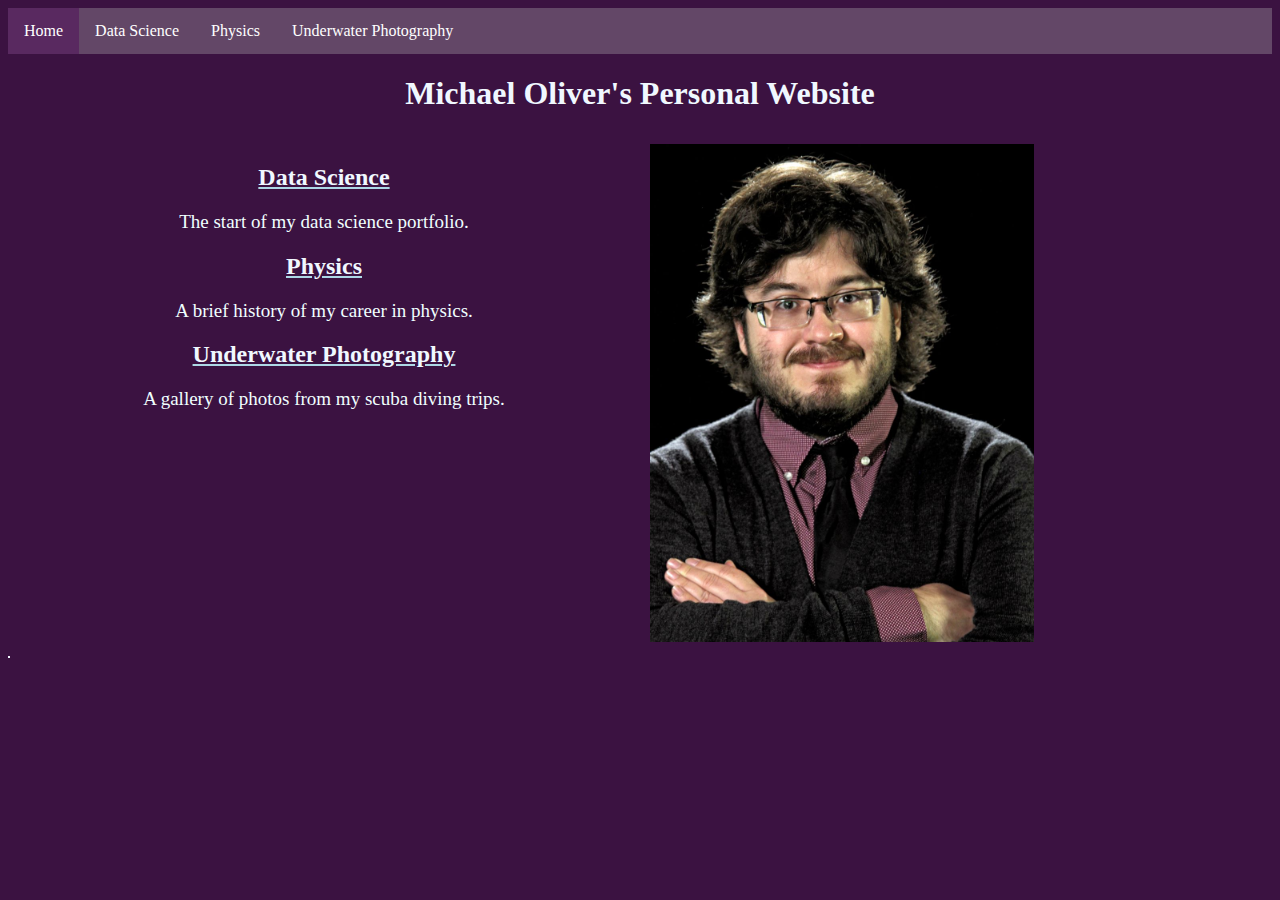
<file: index.html>
<!DOCTYPE html>
<html>
<head>
    <!-- Google tag (gtag.js) -->
    <script async src="https://www.googletagmanager.com/gtag/js?id=G-VNYCZ4XLN6"></script>
    <script>
    window.dataLayer = window.dataLayer || [];
    function gtag(){dataLayer.push(arguments);}
    gtag('js', new Date());

    gtag('config', 'G-VNYCZ4XLN6');
    </script>
    <title>Michael's Personal Website</title>
    <link rel="stylesheet" href="style.css">
</head>
<body>

    <ul class="menu">
        <li class="a"><a class="active" href="index.html">Home</a></li>
        <li class="a"><a href="data_science.html">Data Science</a></li>
        <li class="a"><a href="physics.html">Physics</a></li>
        <li class="a"><a href="underwater_photography.html">Underwater Photography</a></li>
    </ul>

<table style="background-color:#3b1241;">


<h1>Michael Oliver's Personal Website</h1>

<div class="row">

<div class="column">

    <a href="data_science.html"><h2>Data Science</h2></a>
    <p style="text-align: center">The start of my data science portfolio.</p>

    <a href="physics.html"><h2>Physics</h2></a>
    <p style="text-align: center">A brief history of my career in physics.</p>

    <a href="underwater_photography.html"><h2>Underwater Photography</h2></a>
    <p style="text-align: center">A gallery of photos from my scuba diving trips.</p>

</div>

<div class="column">
    <img src="pictures/GRV_0987_small.JPG" alt="Me" width="384" height="498">
</div>

</div>



</body>
</html>
</file>
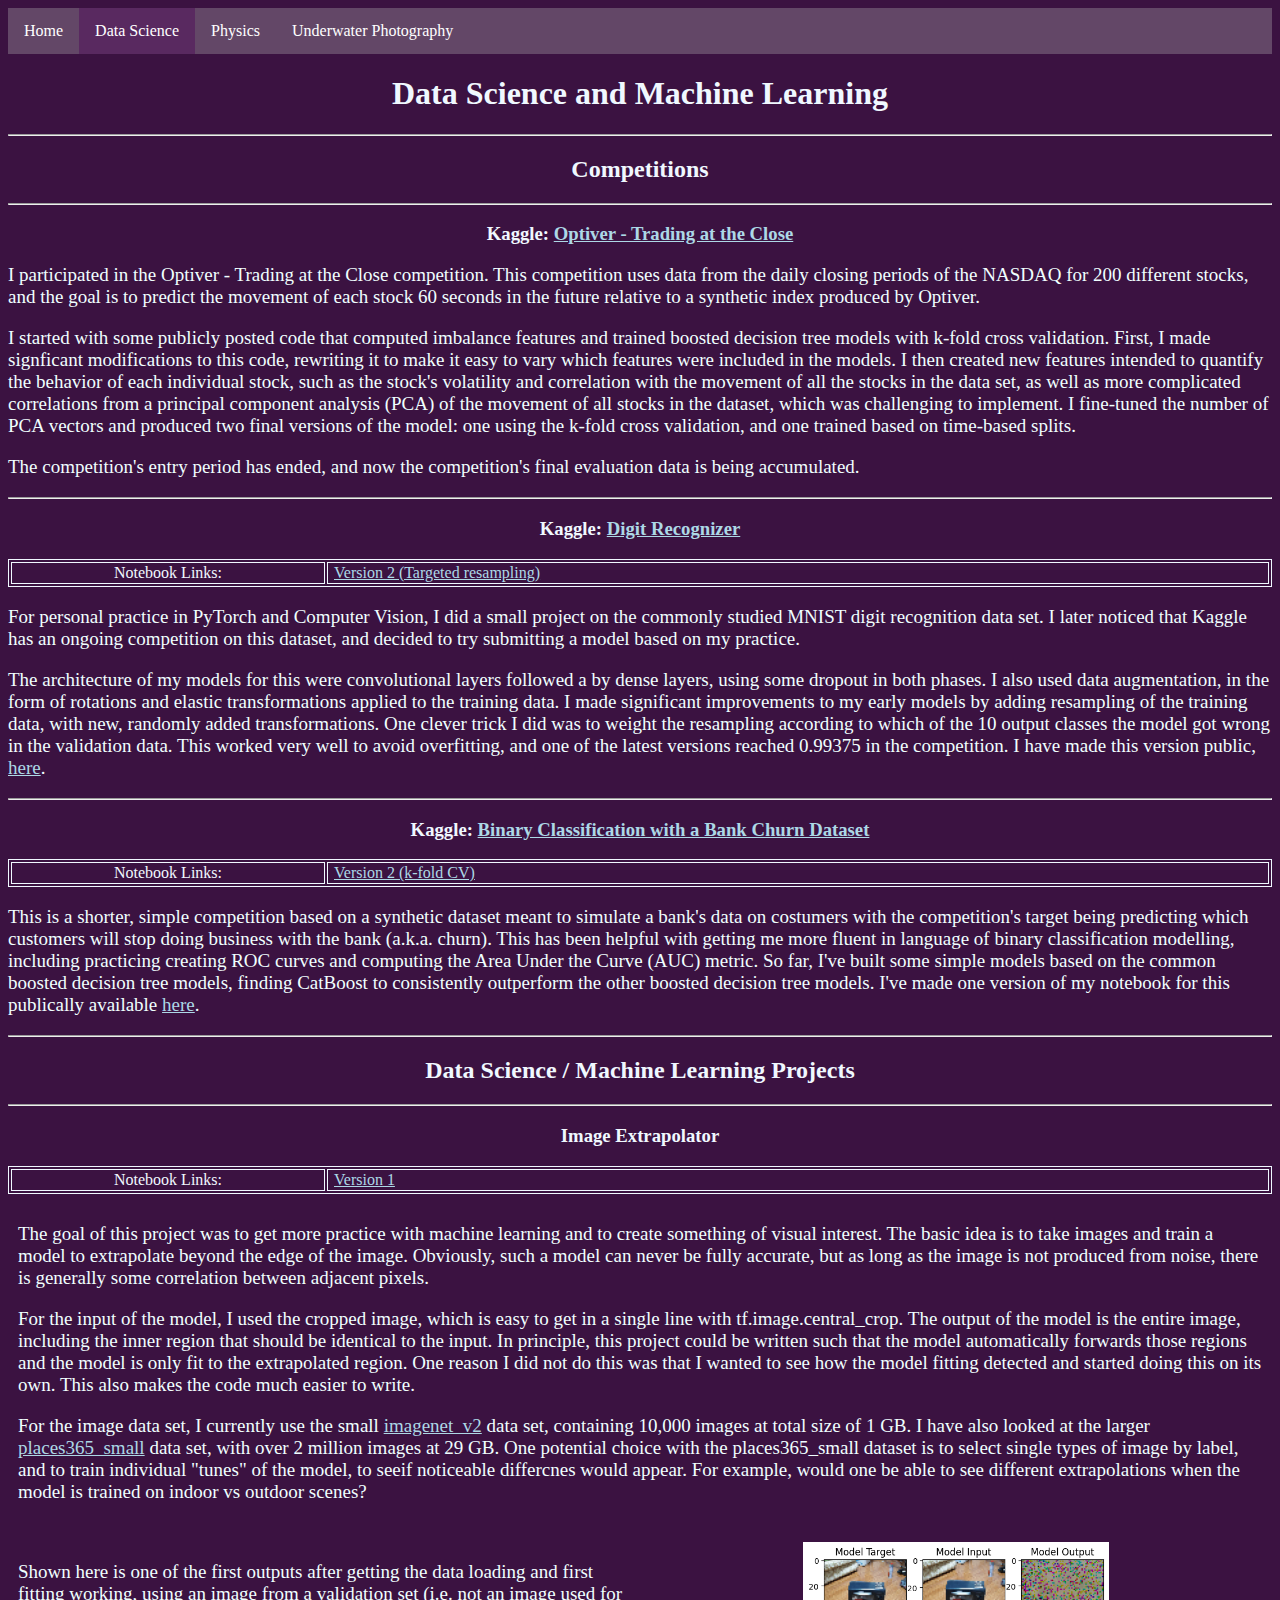
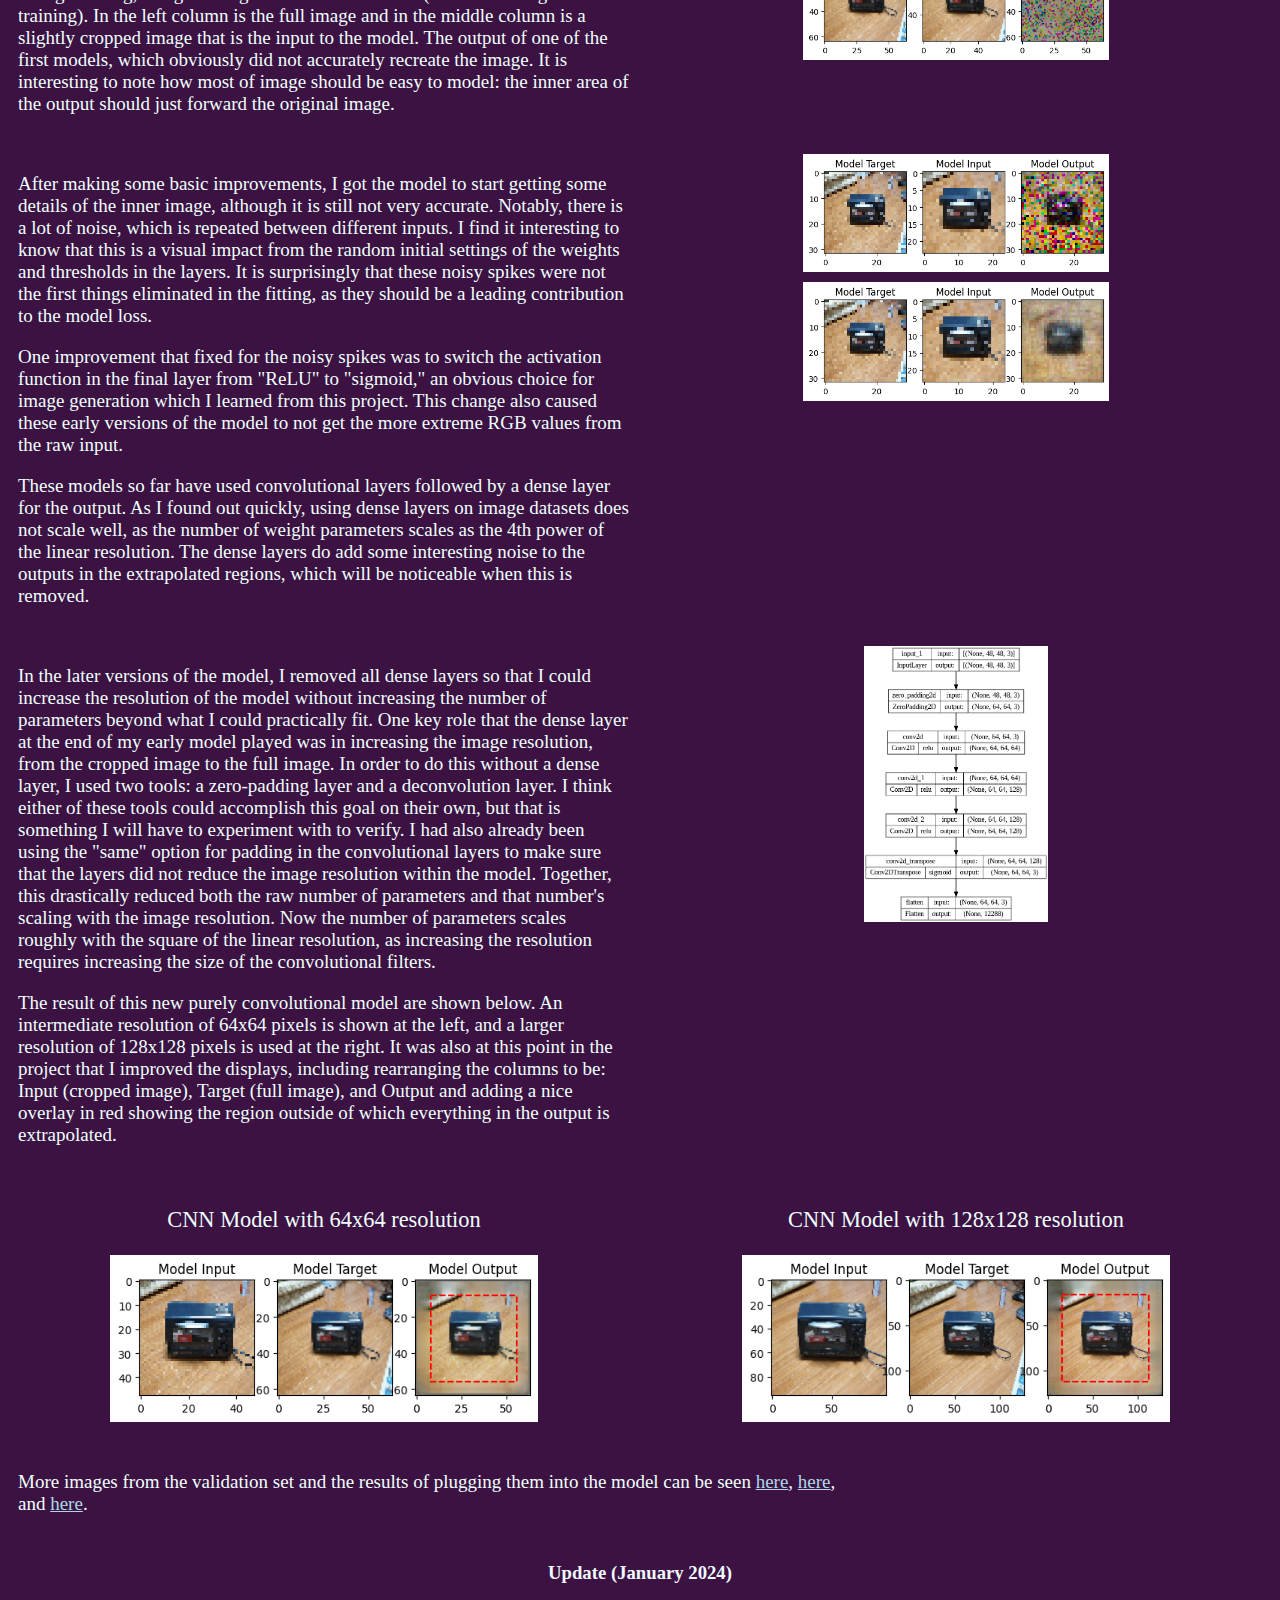
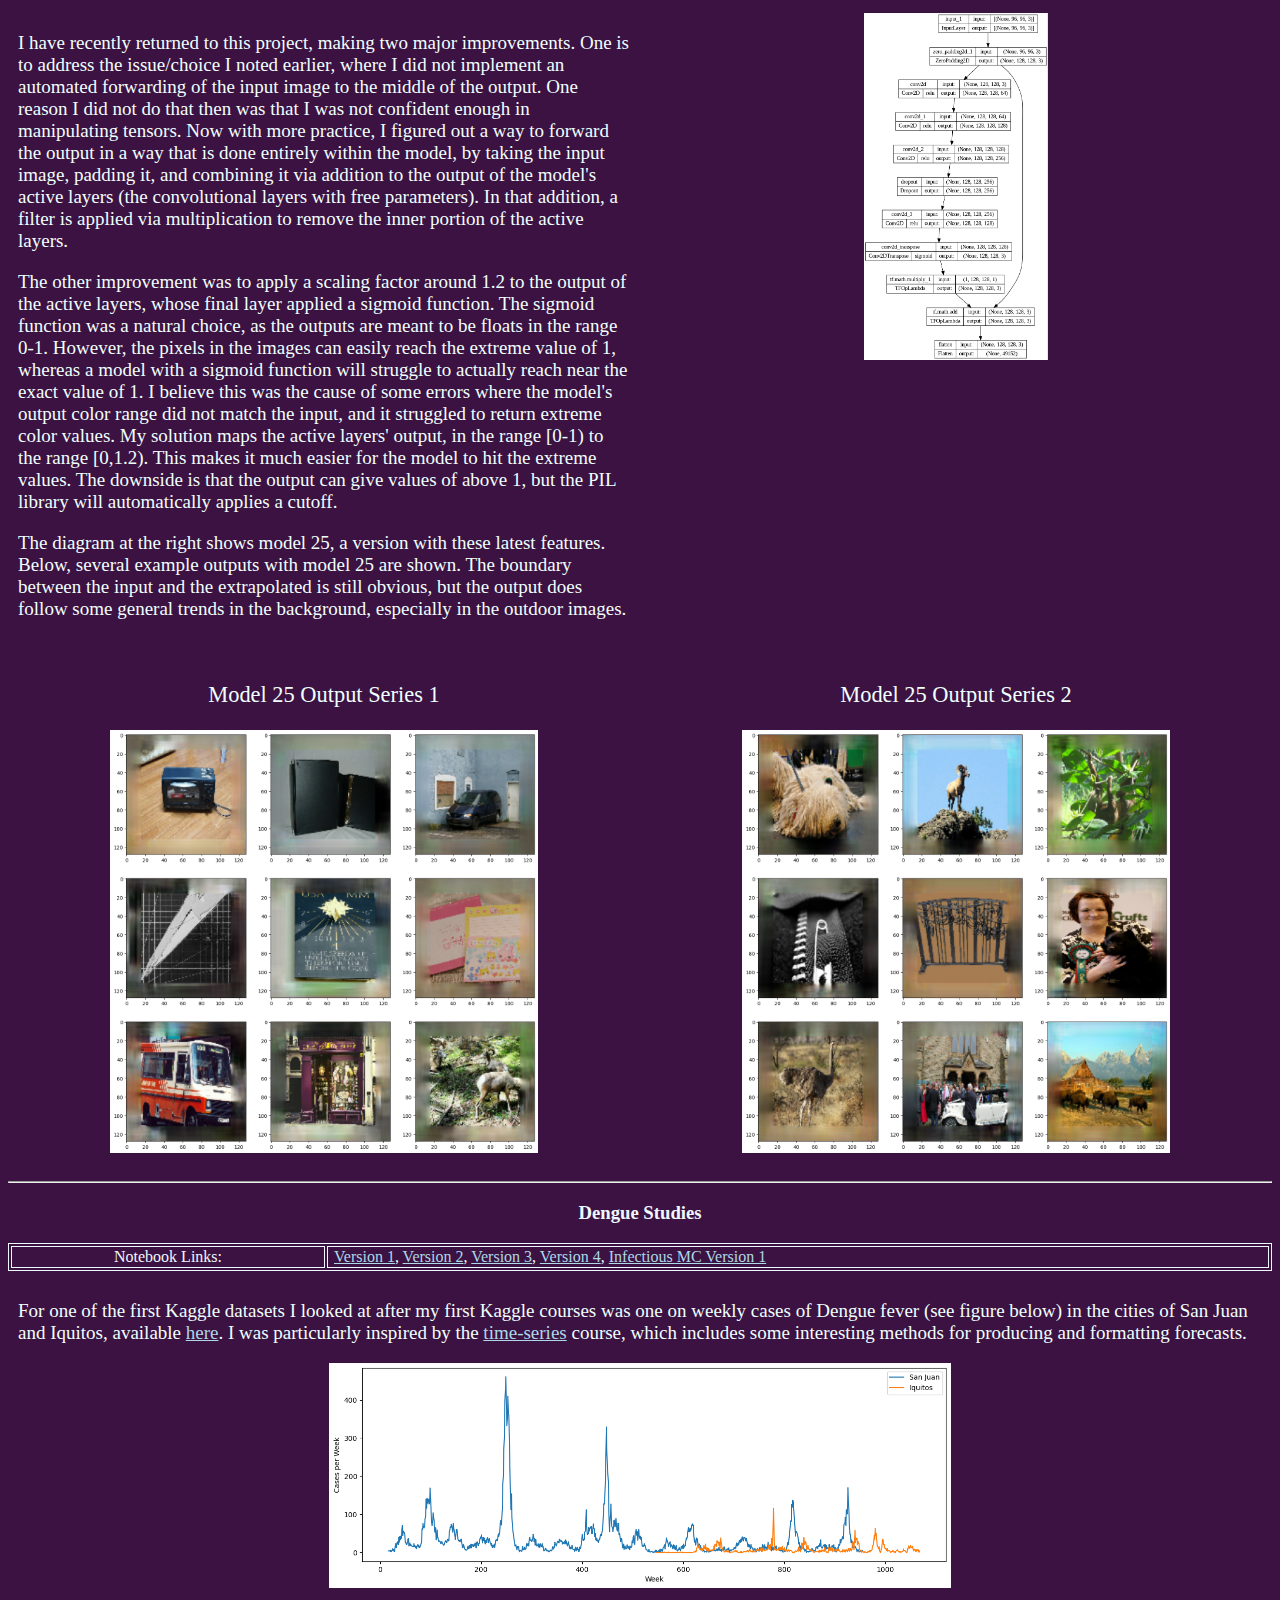
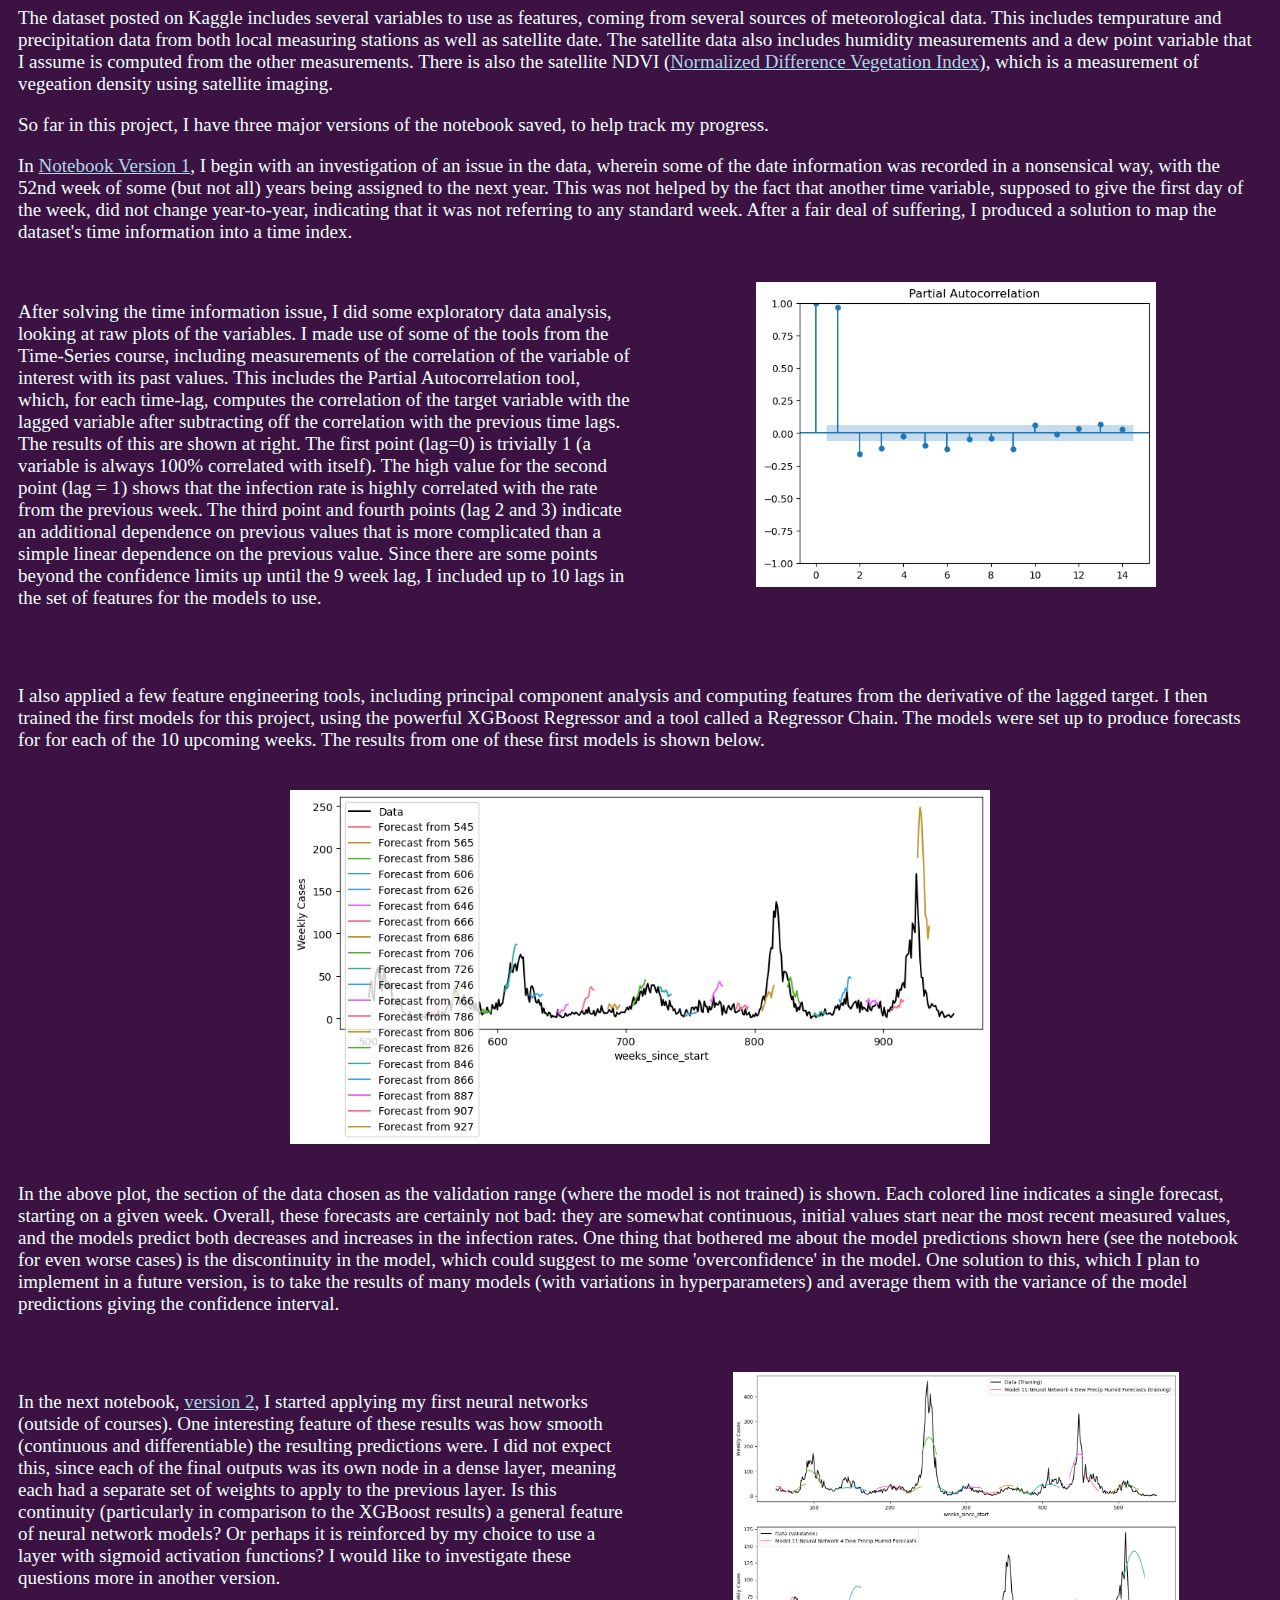
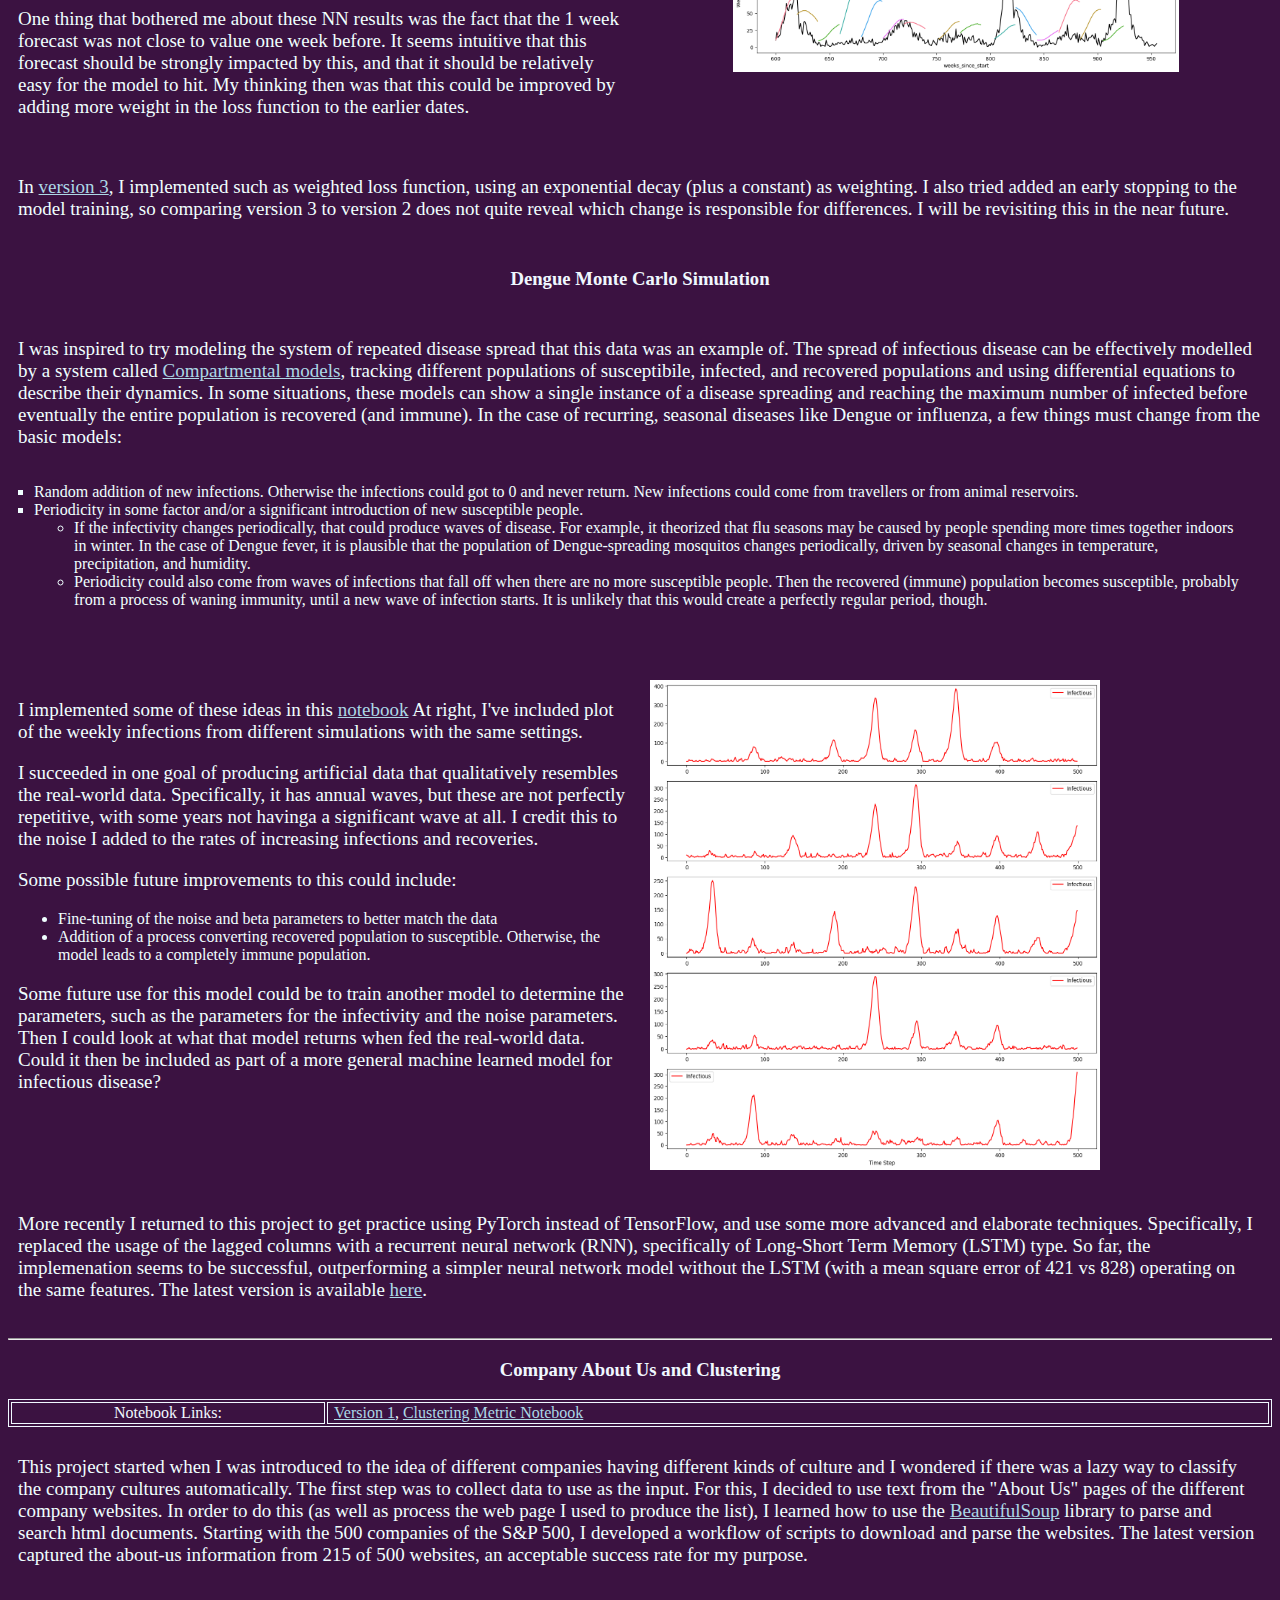
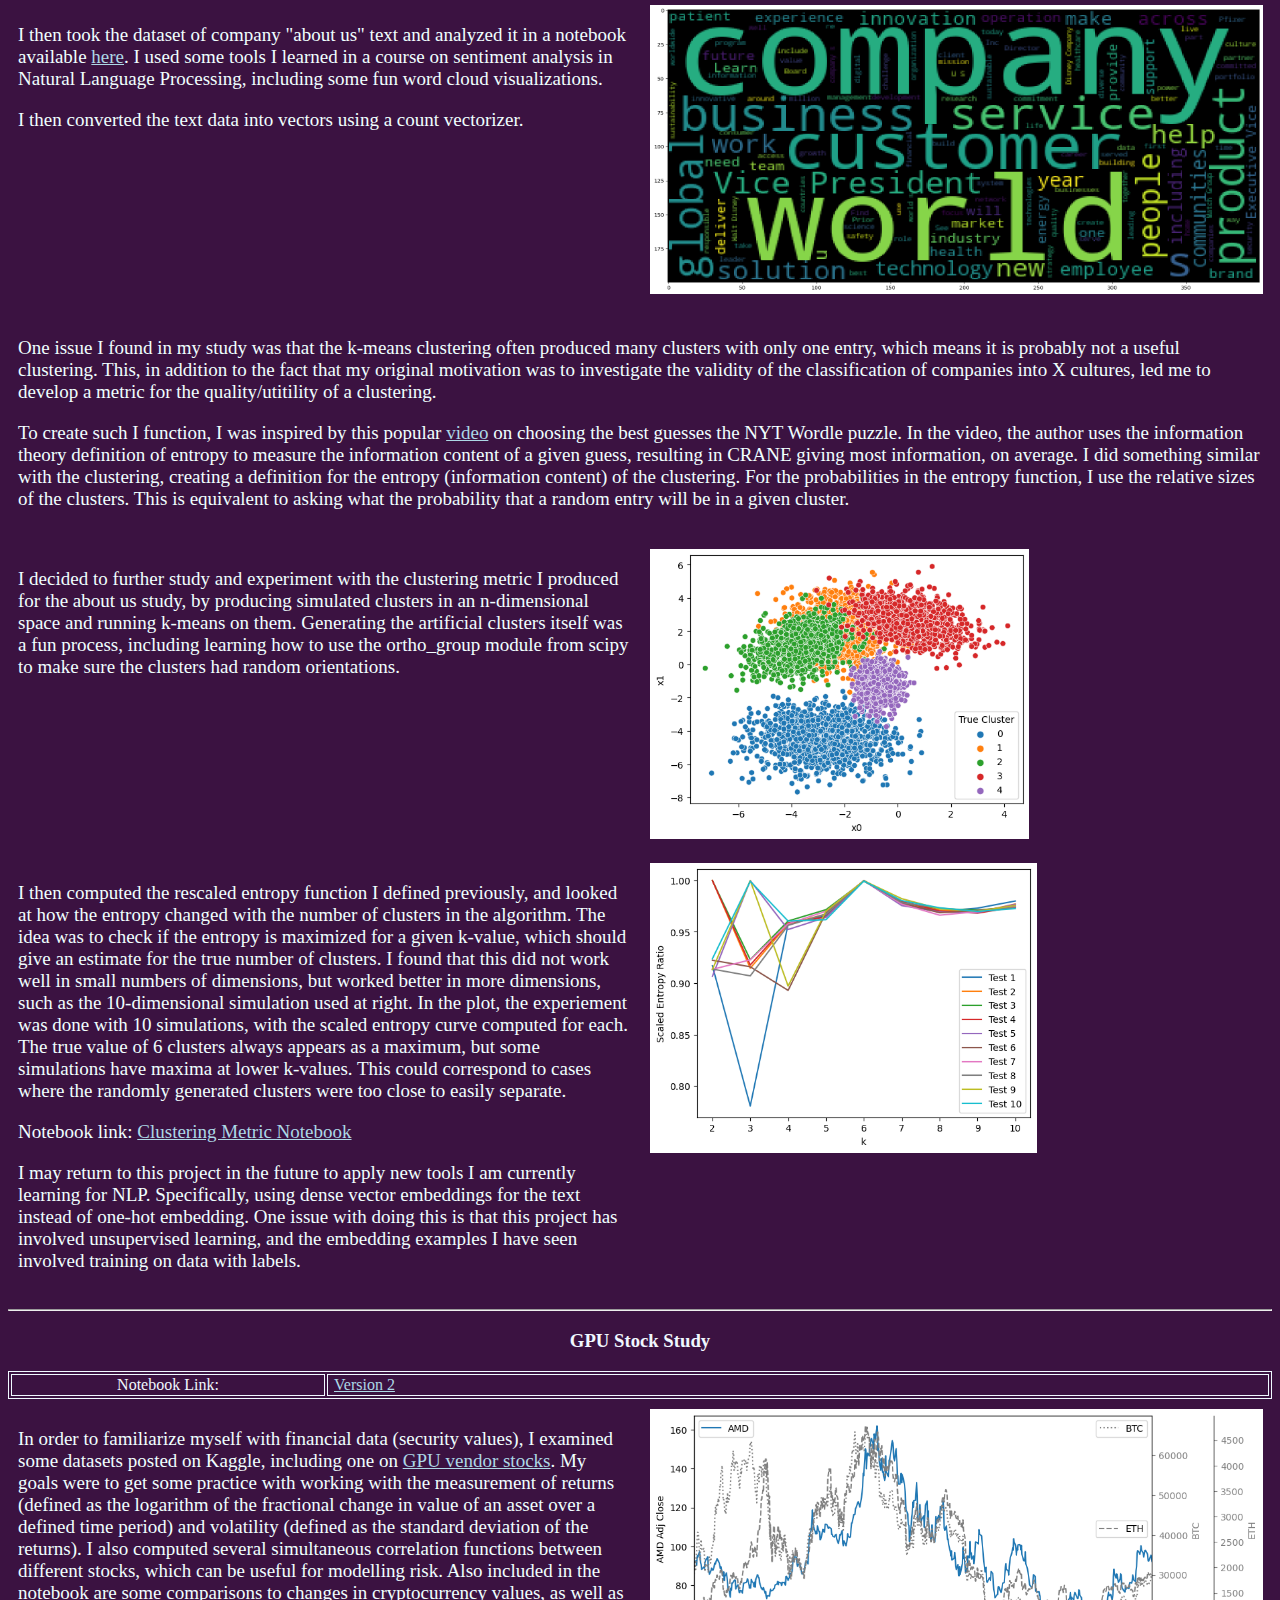
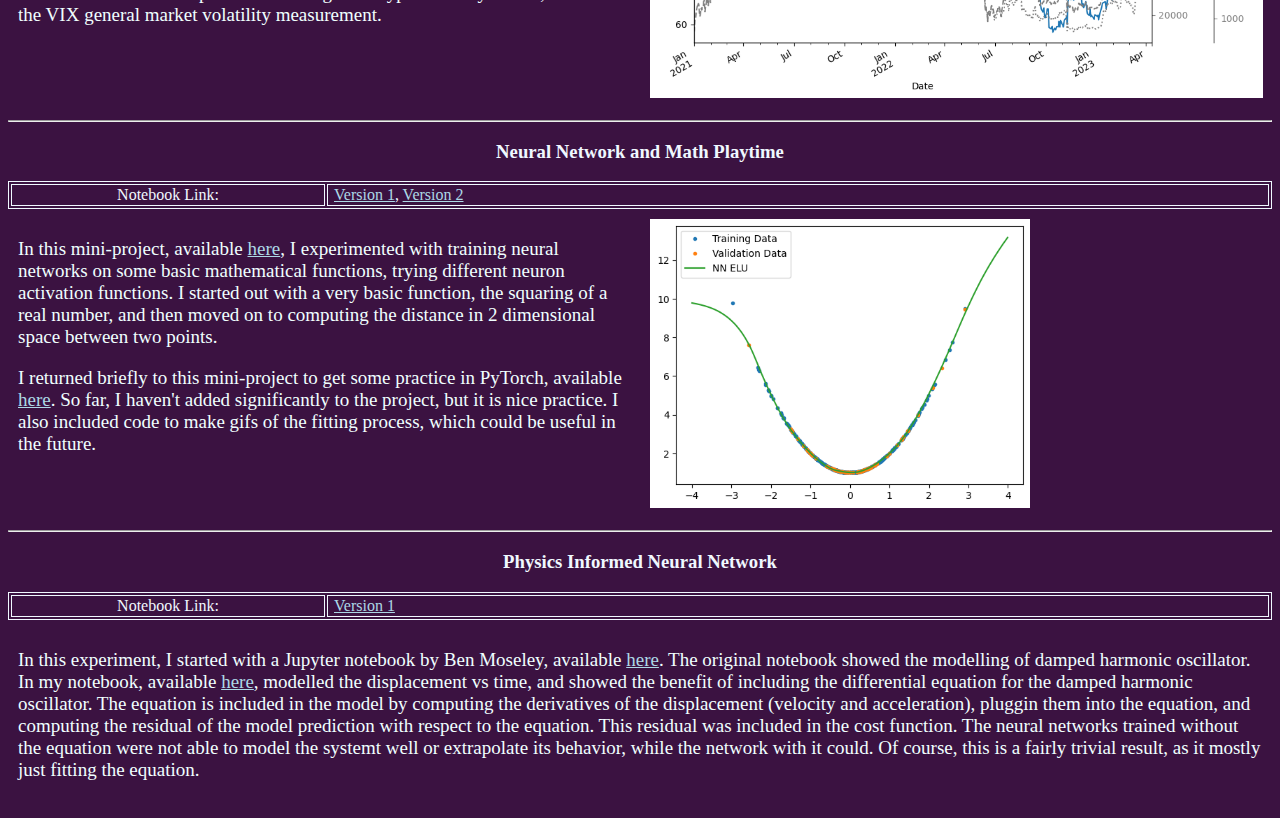
<file: data_science.html>
<!DOCTYPE html>
<html>
<head>
    <!-- Google tag (gtag.js) -->
    <script async src="https://www.googletagmanager.com/gtag/js?id=G-VNYCZ4XLN6"></script>
    <script>
    window.dataLayer = window.dataLayer || [];
    function gtag(){dataLayer.push(arguments);}
    gtag('js', new Date());

    gtag('config', 'G-VNYCZ4XLN6');
    </script>
    <title>Michael's Data Science Page</title>
    <link rel="stylesheet" href="style.css">
</head>
<body>

<ul class="menu">
    <li class="a"><a href="index.html">Home</a></li>
    <li class="a"><a class="active" href="data_science.html">Data Science</a></li>
    <li class="a"><a href="physics.html">Physics</a></li>
    <li class="a"><a href="underwater_photography.html">Underwater Photography</a></li>
</ul>

<h1>Data Science and Machine Learning</h1>

<hr>

<h2>Competitions</h2>
<hr>

    <h3>Kaggle: <a href="https://www.kaggle.com/competitions/optiver-trading-at-the-close">Optiver - Trading at the Close</a></h3>

    <p>I participated in the Optiver - Trading at the Close competition.
        This competition uses data from the daily closing periods of the NASDAQ for 200 different stocks, and the goal is to predict the movement of each stock 60 seconds in the future relative to a synthetic index produced by Optiver.
    </p>

    <p>
        I started with some publicly posted code that computed imbalance features and trained boosted decision tree models with k-fold 
        cross validation. First, I made signficant modifications to this code, rewriting it to make it easy to vary which features were included in the models.
        I then created new features intended to quantify the behavior of each individual stock, such as the stock's volatility and correlation
        with the movement of all the stocks in the data set, as well as more complicated correlations from a principal component analysis (PCA) of the 
        movement of all stocks in the dataset, which was challenging to implement. I fine-tuned the number of PCA vectors and produced two final versions 
        of the model: one using the k-fold cross validation, and one trained based on time-based splits.
    </p>

    <p>
        The competition's entry period has ended, and now the competition's final evaluation data is being accumulated.
    </p>
    <hr>
    <h3>Kaggle: <a href="https://www.kaggle.com/competitions/digit-recognizer/">Digit Recognizer</a></h3>

    <table style="width:100%">
        <tr>
        <td class="left">Notebook Links:</td>
        <td class="right">
            <a target="_blank" href="https://www.kaggle.com/code/michaeloliver137/digit-recognizer-2-targeted-resampling">Version 2 (Targeted resampling)</a>
        </td>
        </tr>
    </table>

    <p>For personal practice in PyTorch and Computer Vision, I did a small project on the commonly studied MNIST digit recognition data set.
        I later noticed that Kaggle has an ongoing competition on this dataset, and decided to 
        try submitting a model based on my practice.
    </p>

    <p>The architecture of my models for this were convolutional layers followed a by dense layers, using some dropout in both phases.
        I also used data augmentation, in the form of rotations and elastic transformations applied to the training data. 
        I made significant improvements to my early models by adding resampling of the training data, with new, randomly added transformations.
        One clever trick I did was to weight the resampling according to which of the 10 output classes the model got wrong in the validation data.
        This worked very well to avoid overfitting, and one of the latest versions reached 0.99375 in the competition.
        I have made this version public, <a href="https://www.kaggle.com/code/michaeloliver137/digit-recognizer-2-targeted-resampling">here</a>.
    </p>
    <hr>
    <h3>Kaggle: <a href="https://www.kaggle.com/competitions/playground-series-s4e1/">Binary Classification with a Bank Churn Dataset</a></h3>

    <table style="width:100%">
        <tr>
        <td class="left">Notebook Links:</td>
        <td class="right">
            <a target="_blank" href="https://www.kaggle.com/code/michaeloliver137/bank-churn-k-fold-cv-and-ensemble-of-bdts">Version 2 (k-fold CV)</a>
        </td>
        </tr>
    </table>

    <p>
        This is a shorter, simple competition based on a synthetic dataset meant to simulate a bank's data on costumers with 
        the competition's target being predicting which customers will stop doing business with the bank (a.k.a. churn).
        This has been helpful with getting me more fluent in language of binary classification modelling,
        including practicing creating ROC curves and computing the Area Under the Curve (AUC) metric.
        So far, I've built some simple models based on the common boosted decision tree models,
         finding CatBoost to consistently outperform the other boosted decision tree models.

         I've made one version of my notebook for this publically available <a href="https://www.kaggle.com/code/michaeloliver137/bank-churn-k-fold-cv-and-ensemble-of-bdts">here</a>.
    </p>

<hr>


<h2>Data Science / Machine Learning Projects</h2>

<hr>
<h3>Image Extrapolator</h3>
    
<table style="width:100%">
    <tr>
    <td class="left">Notebook Links:</td>
    <td class="right">
        <a target="_blank" href="https://github.com/moliver813/Data_Science_Miniprojects/blob/main/image-extrapolator/ImageExtrapolator.ipynb">Version 1</a>
    </td>
    </tr>
</table>


<div class="row">
    <div class="fullcolumn">
        <p>
            The goal of this project was to get more practice with machine learning and to create something of visual interest.
            The basic idea is to take images and train a model to extrapolate beyond the edge of the image.
            Obviously, such a model can never be fully accurate, but as long as the image is not produced from noise, there is generally some 
            correlation between adjacent pixels.
        </p>

        <p> 
            For the input of the model, I used the cropped image, which is easy to get in a single line with tf.image.central_crop.
            The output of the model is the entire image, including the inner region that should be identical to the input. 
            In principle, this project could be written such that the model automatically forwards those regions and the model is only fit to the extrapolated region.
            One reason I did not do this was that I wanted to see how the model fitting detected and started doing this on its own. This also makes the code much easier to write.
        </p>

        <p>
            For the image data set, I currently use the small <a href="https://www.tensorflow.org/datasets/catalog/imagenet_v2">imagenet_v2</a> data set, containing 10,000 images at total size of 1 GB.
            I have also looked at the larger <a href="https://www.tensorflow.org/datasets/catalog/places365_small">places365_small</a> data set, with over 2 million images at 29 GB.
            One potential choice with the places365_small dataset is to select single types of image by label, and to train individual "tunes" of the model, to seeif noticeable differcnes would appear. 
            For example, would one be able to see different extrapolations when the model is trained on indoor vs outdoor scenes?
        </p>
    </div>
</div>



<div class="row">
    <div class="column">
        <p>
            Shown here is one of the first outputs after getting the data loading and first fitting working, using an image from a validation set (i.e. not an image used for training).
            In the left column is the full image and in the middle column is a slightly cropped image that is the input to the model.
            The output of one of the first models, which obviously did not accurately recreate the image.
            It is interesting to note how most of image should be easy to model: the inner area of the output should just forward the original image.
        </p>
    </div>

    <div class="column">
        <img src="figures/extrap/first_extrapolation.png" alt="First attempt at extrapolation" style="width:50%; display: block; margin-left: auto; margin-right: auto;">
    </div>
</div>



<div class="row">
    <div class="column">
        <p>
            After making some basic improvements, I got the model to start getting some details of the inner image, although it is still not very accurate.
            Notably, there is a lot of noise, which is repeated between different inputs.
            I find it interesting to know that this is a visual impact from the random initial settings of the weights and thresholds in the layers.
            It is surprisingly that these noisy spikes were not the first things eliminated in the fitting, as they should be a leading contribution to the model loss.
        </p>

        <p>
            One improvement that fixed for the noisy spikes was to switch the activation function in the final layer from "ReLU" to "sigmoid," an obvious choice for image generation which I learned from this project.
            This change also caused these early versions of the model to not get the more extreme RGB values from the raw input.
        </p>

        <p>
            These models so far have used convolutional layers followed by a dense layer for the output.
            As I found out quickly, using dense layers on image datasets does not scale well, as the number of weight parameters scales as the 4th power of the linear resolution.
            The dense layers do add some interesting noise to the outputs in the extrapolated regions, which will be noticeable when this is removed.
        </p>
    </div>

    <div class="column">
        <img src="figures/extrap/model_4_simple_result_single.png" alt="Second attempt at extrapolation" style="width:50%; display: block; margin-left: auto; margin-right: auto; padding-bottom:10px">
        <img src="figures/extrap/model_4s_simple_result_single.png" alt="third attempt at extrapolation" style="width:50%; display: block; margin-left: auto; margin-right: auto;">
    </div>
</div>

<div class="row">
    <div class="column">

        <p>
            In the later versions of the model, I removed all dense layers so that I could increase the resolution of the model without increasing the number of parameters beyond what I could practically fit.
            One key role that the dense layer at the end of my early model played was in increasing the image resolution, from the cropped image to the full image.
            In order to do this without a dense layer, I used two tools: a zero-padding layer and a deconvolution layer.
            I think either of these tools could accomplish this goal on their own, but that is something I will have to experiment with to verify.
            I had also already been using the "same" option for padding in the convolutional layers to make sure that the layers did not reduce the image resolution within the model.
            Together, this drastically reduced both the raw number of parameters and that number's scaling with the image resolution.
            Now the number of parameters scales roughly with the square of the linear resolution, as increasing the resolution requires increasing the size of the convolutional filters.
        </p>

        <p>
            The result of this new purely convolutional model are shown below.
            An intermediate resolution of 64x64 pixels is shown at the left, and a larger resolution of 128x128 pixels is used at the right. 

            It was also at this point in the project that I improved the displays, including rearranging the columns to be: Input (cropped image), Target (full image), and Output
            and adding a nice overlay in red showing the region outside of which everything in the output is extrapolated.

        </p>

    </div>
    <div class="column">
        <img src="figures/extrap/model_14.png" alt="Model 14" style="width:30%; display: block; margin-left: auto; margin-right: auto; padding-bottom:10px">
    </div>

</div>

<div class="row">
    <div class="column">
        <p class="figure_caption">CNN Model with 64x64 resolution</p>
        <img src="figures/extrap/model_14_result_single.png" alt="Model 14" style="width:70%; display: block; margin-left: auto; margin-right: auto; padding-bottom:10px">
    </div>
    <div class="column">
        <p class="figure_caption">CNN Model with 128x128 resolution</p>
        <img src="figures/extrap/model_17_result_single.png" alt="Model 14" style="width:70%; display: block; margin-left: auto; margin-right: auto; padding-bottom:10px">
    </div>
</div>


<div class="row">
    <div class="twothirdscolumn">
        <p>
            More images from the validation set and the results of plugging them into the model can be seen 
            <a target="_blank" href="figures/extrap/model_17_results_many_1.png">here</a>,
            <a target="_blank" href="figures/extrap/model_17_results_many_2.png">here</a>, and
            <a target="_blank" href="figures/extrap/model_17_results_many_3.png">here</a>.
        </p>
    </div>
    <!--
    <div class="onethirdcolumnright">
        <a target="_blank" href="figures/extrap/model_17_results_many_3.png">
        <img src="figures/extrap/model_17_results_many_3.png" alt="Model 17 Results" style="width:80%; display: block; margin-left: auto; margin-right: auto; padding-bottom:10px">
        </a>
    </div>-->
</div>

<h3>Update (January 2024)</h3>

<div class="row">
    <div class="column">
        <p>
            I have recently returned to this project, making two major improvements. One is to address the issue/choice I noted earlier, 
            where I did not implement an automated forwarding of the input image to the middle of the output. One reason I did not do that 
            then was that I was not confident enough in manipulating tensors. Now with more practice, I figured out a way to forward the output
            in a way that is done entirely within the model, by taking the input image, padding it, and combining it via addition to the output of
            the model's active layers (the convolutional layers with free parameters). 
            In that addition, a filter is applied via multiplication to remove the inner portion of the active layers.
        </p>
        <p>
            The other improvement was to apply a scaling factor around 1.2 to the output of the active layers, whose final layer applied a sigmoid function.
            The sigmoid function was a natural choice, as the outputs are meant to be floats in the range 0-1.
            However, the pixels in the images can easily reach the extreme value of 1, whereas a model with a sigmoid function will struggle
            to actually reach near the exact value of 1. I believe this was the cause of some errors where the model's output color range
            did not match the input, and it struggled to return extreme color values. 
            My solution maps the active layers' output, in the range [0-1) to the range [0,1.2). This makes it much easier for the model
            to hit the extreme values. The downside is that the output can give values of above 1, but the PIL library will automatically applies a cutoff.
        </p>

        <p>
            The diagram at the right shows model 25, a version with these latest features. Below, several example outputs with model 25 are shown.
            The boundary between the input and the extrapolated is still obvious, but the output does follow some general trends in the background,
             especially in the outdoor images.
        </p>
        
    </div>
    <div class="column">
        <img src="figures/extrap/model_25.png" alt="Model 25" style="width:30%; display: block; margin-left: auto; margin-right: auto; padding-bottom:10px">
    </div>
</div>

<div class="row">
    <div class="column">
        <p class="figure_caption">Model 25 Output Series 1</p>
        <img src="figures/extrap/model_25_series.png" alt="Model 25 Series 1" style="width:70%; display: block; margin-left: auto; margin-right: auto; padding-bottom:10px">
    </div>
    <div class="column">
        <p class="figure_caption">Model 25 Output Series 2</p>
        <img src="figures/extrap/model_25_series_2.png" alt="Model 25 Series 2" style="width:70%; display: block; margin-left: auto; margin-right: auto; padding-bottom:10px">
    </div>
</div>

<hr>
<h3>Dengue Studies</h3>

<table style="width:100%">
    <tr>
        <td class="left">Notebook Links:</td>
        <td class="right">
        <a href="https://github.com/moliver813/Data_Science_Miniprojects/blob/main/dengue-studies/dengue-study.ipynb">Version 1</a>,
        <a href="https://github.com/moliver813/Data_Science_Miniprojects/blob/main/dengue-studies/dengue-study-v2.ipynb">Version 2</a>,
        <a href="https://github.com/moliver813/Data_Science_Miniprojects/blob/main/dengue-studies/dengue-study-v3.ipynb">Version 3</a>,
        <a href="https://github.com/moliver813/Data_Science_Miniprojects/blob/main/dengue-studies/dengue-study-v4.ipynb">Version 4</a>,
        <a href="https://github.com/moliver813/Data_Science_Miniprojects/blob/main/dengue-studies/infectious-disease-mc1.ipynb">Infectious MC Version 1</a>
        </td>
    </tr>
</table>


<div class="row">
<div class="fullcolumn">
<p>
    For one of the first Kaggle datasets I looked at after my first Kaggle courses was one on weekly cases of Dengue fever (see figure below) in the cities of San Juan and Iquitos, available <a href="https://www.kaggle.com/datasets/arashnic/epidemy">here</a>.
    I was particularly inspired by the <a href="https://www.kaggle.com/learn/time-series">time-series</a> course, which includes some interesting methods for producing and formatting forecasts.
</p>
    
    <img src="figures/dengue_data.png" alt="Weekly Dengue Infections" style="width:50%; display: block; margin-left: auto; margin-right: auto;">

<p>
    The dataset posted on Kaggle includes several variables to use as features, coming from several sources of meteorological data.
    This includes tempurature and precipitation data from both local measuring stations as well as satellite date. The satellite data also includes humidity measurements and a dew point variable that I assume is computed from the other measurements.
    There is also the satellite NDVI (<a href="https://en.wikipedia.org/wiki/Normalized_difference_vegetation_index">Normalized Difference Vegetation Index</a>), which is a measurement of vegeation density using satellite imaging.
</p>

<p> So far in this project, I have three major versions of the notebook saved, to help track my progress.</p>

    
<p>
    In <a href="https://github.com/moliver813/Data_Science_Miniprojects/blob/main/dengue-studies/dengue-study.ipynb">Notebook Version 1</a>, 
    I begin with an investigation of an issue in the data, wherein some of the date information was recorded in a nonsensical way, with the 52nd week of some (but not all) years being assigned to the next year. This was not helped by the fact that another time variable, supposed to give the first day of the week, did not change year-to-year, indicating that it was not referring to any standard week.
    After a fair deal of suffering, I produced a solution to map the dataset's time information into a time index.
</p>

</div>
</div>

<div class="row">

    <div class="column">
    <p>
        After solving the time information issue, I did some exploratory data analysis, looking at raw plots of the variables.
        I made use of some of the tools from the Time-Series course, including measurements of the correlation of the variable of interest with its past values.
        This includes the Partial Autocorrelation tool, which, for each time-lag, computes the correlation of the target variable with the lagged variable after subtracting off the correlation with the previous time lags.
        The results of this are shown at right. The first point (lag=0) is trivially 1 (a variable is always 100% correlated with itself).
        The high value for the second point (lag = 1) shows that the infection rate is highly correlated with the rate from the previous week.
        The third point and fourth points (lag 2 and 3) indicate an additional dependence on previous values that is more complicated than a simple linear dependence on the previous value.
        Since there are some points beyond the confidence limits up until the 9 week lag, I included up to 10 lags in the set of features for the models to use.    
    </p>
    </div>
    <div class="column">
        <img src="figures/pacf.png" alt="Partial AutoCorrelation" style="width:400px; display: block; margin-left: auto; margin-right: auto;">
    </div>

</div>
<br class="clear" />
<div class="row">


    <div class="fullcolumn">

    <p>
        I also applied a few feature engineering tools, including principal component analysis and computing features from the derivative of the lagged target.
        I then trained the first models for this project, using the powerful XGBoost Regressor and a tool called a Regressor Chain.
        The models were set up to produce forecasts for for each of the 10 upcoming weeks.
        The results from one of these first models is shown below.
    </p>
    </div>

    <div class="fullcolumn">
        <img src="figures/dengue_model_1.png" alt="Early Model for Dengue" style="width:700px; display: block; margin-left: auto; margin-right: auto;">
    </div>

    
    <div class="fullcolumn">
    <p>
        In the above plot, the section of the data chosen as the validation range (where the model is not trained) is shown. 
        Each colored line indicates a single forecast, starting on a given week. Overall, these forecasts are certainly not bad: they are somewhat continuous, initial values  start near the most recent measured values, and the models predict both decreases and increases in the infection rates.
        One thing that bothered me about the model predictions shown here (see the notebook for even worse cases) is the discontinuity in the model, which could suggest to me some 'overconfidence' in the model. 
        One solution to this, which I plan to implement in a future version, is to take the results of many models (with variations in hyperparameters) and average them with the variance of the model predictions giving the confidence interval. 
    </p>

    </div>

</div>
<br class="clear" />
<div class="row">

    <div class="column">
    <p>
        In the next notebook, <a href="https://github.com/moliver813/Data_Science_Miniprojects/blob/main/dengue-studies/dengue-study-v2.ipynb">version 2</a>, I started applying my first neural networks (outside of courses).
        One interesting feature of these results was how smooth (continuous and differentiable) the resulting predictions were.
        I did not expect this, since each of the final outputs was its own node in a dense layer, meaning each had a separate set of weights to apply to the previous layer.
        Is this continuity (particularly in comparison to the XGBoost results) a general feature of neural network models?
        Or perhaps it is reinforced by my choice to use a layer with sigmoid activation functions? I would like to investigate these questions more in another version.
    </p>

    <p>
        One thing that bothered me about these NN results was the fact that the 1 week forecast was not close to value one week before.
        It seems intuitive that this forecast should be strongly impacted by this, and that it should be relatively easy for the model to hit.
        My thinking then was that this could be improved by adding more weight in the loss function to the earlier dates.
    </p>
    </div>

    <div class="column">
        <img src="figures/dengue_nn_model_1.png" alt="Early NN Model for Dengue" style="height:300px; display: block; margin-left: auto; margin-right: auto;">
    </div>

</div>
<div class="row">

    <div class="fullcolumn">
        <p>In <a href="https://github.com/moliver813/Data_Science_Miniprojects/blob/main/dengue-studies/dengue-study-v3.ipynb">version 3</a>, I implemented such as weighted loss function, using an exponential decay (plus a constant) as weighting.
            I also tried added an early stopping to the model training, so comparing version 3 to version 2 does not quite reveal which change is responsible for differences.
            I will be revisiting this in the near future.
        </p>
    </div>

</div>
<div class="row">

    <h3>Dengue Monte Carlo Simulation</h3>
    <div class="fullcolumn">
    <p>
        I was inspired to try modeling the system of repeated disease spread that this data was an example of.
        The spread of infectious disease can be effectively modelled by a system called <a href="https://en.wikipedia.org/wiki/Compartmental_models_in_epidemiology">Compartmental models</a>, tracking different populations of susceptibile, infected, and recovered populations and using differential equations to describe their dynamics.
        In some situations, these models can show a single instance of a disease spreading and reaching the maximum number of infected before eventually the entire population is recovered (and immune).

        In the case of recurring, seasonal diseases like Dengue or influenza, a few things must change from the basic models:
        <ul class="b">
            <li class="b">
                Random addition of new infections. Otherwise the infections could got to 0 and never return. New infections could come from travellers or from animal reservoirs.
            </li>
            
            <li class="b">
                Periodicity in some factor and/or a significant introduction of new susceptible people.
            </li>
            <ul>
                <li>If the infectivity changes periodically, that could produce waves of disease. For example, it theorized that flu seasons may be caused by people spending more times together indoors in winter.
                     In the case of Dengue fever, it is plausible that the population of Dengue-spreading mosquitos changes periodically, driven by seasonal changes in temperature, precipitation, and humidity.
                </li>
                <li>
                    Periodicity could also come from waves of infections that fall off when there are no more susceptible people. Then the recovered (immune) population becomes susceptible, probably from a process of waning immunity, until a new wave of infection starts. It is unlikely that this would create a perfectly regular period, though.
                </li>
            </ul>
        </u>

    </p>

    </div> 

</div>
<div class="row">

    <div class="column">
        
        <p>I implemented some of these ideas in this <a href="https://github.com/moliver813/Data_Science_Miniprojects/blob/main/infectious-disease-mc1.ipynb">notebook</a>
            At right, I've included plot of the weekly infections from different simulations with the same settings.</p>

        <p> I succeeded in one goal of producing artificial data that qualitatively resembles the real-world data.
             Specifically, it has annual waves, but these are not perfectly repetitive, with some years not havinga a significant wave at all.
              I credit this to the noise I added to the rates of increasing infections and recoveries.</p>

        <p>Some possible future improvements to this could include:</p>
        <ul>
            <li> Fine-tuning of the noise and beta parameters to better match the data</li>
            <li> Addition of a process converting recovered population to susceptible. Otherwise, the model leads to a completely immune population.</li>
        </ul>
        <p>Some future use for this model could be to train another model to determine the parameters, such as the parameters for the infectivity and the noise parameters.
            Then I could look at what that model returns when fed the real-world data.
            Could it then be included as part of a more general machine learned model for infectious disease?
        </p>


    </div>

    <div class="column">
            <img src="figures/mc_infections.png" alt="Monte Carlo Infections Simulation" style="width:450px;height: 490px;">
    </div>
    
    </div>
    <div class="row">
        <div class="fullcolumn">
            <p>
                More recently I returned to this project to get practice using PyTorch instead of TensorFlow, and use some more advanced and elaborate techniques.
                Specifically, I replaced the usage of the lagged columns with a recurrent neural network (RNN), specifically of Long-Short Term Memory (LSTM) type.
                So far, the implemenation seems to be successful, outperforming a simpler neural network model without the LSTM (with a mean square error of 421 vs 828) operating on the same features.
                The latest version is available <a href="https://github.com/moliver813/Data_Science_Miniprojects/blob/main/dengue-studies/dengue-study-v4.ipynb">here</a>.
            </p>
        </div>
    
    </div>
      
    <hr>
    <h3>Company About Us and Clustering</h3>
    
    <table style="width:100%">
        <tr>
            <td class="left">Notebook Links:</td>
            <td class="right">
            <a href="https://github.com/moliver813/Data_Science_Miniprojects/blob/main/company-about/company-about-us-eda.ipynb">Version 1</a>,
            <a href="https://github.com/moliver813/Data_Science_Miniprojects/blob/main/company-about/study-of-clustering-metric.ipynb">Clustering Metric Notebook</a>
            </td>
        </tr>
    </table>

    <div class="row">
    
    <div class="fullcolumn">

    <p>
        This project started when I was introduced to the idea of different companies having different kinds of culture and I wondered if there was a lazy way to classify the company cultures automatically.
        The first step was to collect data to use as the input. For this, I decided to use text from the "About Us" pages of the different company websites.
        In order to do this (as well as process the web page I used to produce the list), I learned how to use the <a href="https://www.crummy.com/software/BeautifulSoup/">BeautifulSoup</a> library to parse and search html documents.
        Starting with the 500 companies of the S&P 500, I developed a workflow of scripts to download and parse the websites.
        The latest version captured the about-us information from 215 of 500 websites, an acceptable success rate for my purpose. 
    </p>
    </div>


    <div class="column">
    <p>
        I then took the dataset of company "about us" text and analyzed it in a notebook available
        <a href="https://github.com/moliver813/Data_Science_Miniprojects/blob/main/company-about/company-about-us-eda.ipynb">here</a>. I used some tools I learned in a course on sentiment analysis in 
        Natural Language Processing, including some fun word cloud visualizations.
    </p>

    <p> I then converted the text data into vectors using a count vectorizer.</p>
    </div>

    <div class="column">
        <img src="figures/company_wordcloud.png" alt="Copmany about-us word cloud" style="width:613px;height:289px;">
    </div>

    <div class="fullcolumn">

    <p>
    One issue I found in my study was that the k-means clustering often produced many clusters with only one entry, which means it is probably not a useful clustering.
    This, in addition to the fact that my original motivation was to investigate the validity of the classification of companies into X cultures, led me to develop a metric for 
    the quality/utitility of a clustering.
    </p>

    <p>
        To create such I function, I was inspired by this popular <a href="https://www.youtube.com/watch?v=v68zYyaEmEA">video</a> on choosing the best guesses the NYT Wordle puzzle.
        In the video, the author uses the information theory definition of entropy to measure the information content of a given guess, resulting in CRANE giving most information, on average.
        I did something similar with the clustering, creating a definition for the entropy (information content) of the clustering.
        For the probabilities in the entropy function, I use the relative sizes of the clusters. This is equivalent to asking what the probability that 
        a random entry will be in a given cluster.
    </p>

    </div>

    <div class="column">

    <p>
        I decided to further study and experiment with the clustering metric I produced for the about us study, by producing simulated clusters in an n-dimensional space and running k-means on them. 
        Generating the artificial clusters itself was a fun process, including learning how to use the ortho_group module from scipy to make sure the clusters had random orientations. 
    </p> 
    </div>


    <div class="column">
        <img src="figures/cluster_generated_clusters.png" alt="Clustering study clusters" style="height:290px;">
    </div>



    <div class="column">
    <p>
        I then computed the rescaled entropy function I defined previously, and looked at how the entropy changed with the number of clusters in the algorithm.  
        The idea was to check if the entropy is maximized for a given k-value, which should give an estimate for the true number of clusters.
        I found that this did not work well in small numbers of dimensions, but worked better in more dimensions, such as the 10-dimensional simulation used at right. In the plot,
        the experiement was done with 10 simulations, with the scaled entropy curve computed for each. The true value of 6 clusters always appears as a maximum, but some simulations
        have maxima at lower k-values. This could correspond to cases where the randomly generated clusters were too close to easily separate.
    </p>

    <p>
        Notebook link: <a href="https://github.com/moliver813/Data_Science_Miniprojects/blob/main/company-about/study-of-clustering-metric.ipynb">Clustering Metric Notebook</a>
    </p>
    
    <p>I may return to this project in the future to apply new tools I am currently learning for NLP. Specifically, using dense vector embeddings for the text instead of one-hot embedding.
         One issue with doing this is that this project has involved unsupervised learning, and the embedding examples I have seen involved training on data with labels.
    </p>

    </div>
    
    <div class="column">
        <img src="figures/cluster_experiment_scaled_entropy.png" alt="Scaled Entropy Ratio" style="height:290px;">
    </div>


    </div>
    <hr>
    <h3>GPU Stock Study</h3>
        
    <table style="width:100%">
        <tr>
          <td class="left">Notebook Link:</td>
          <td class="right"><a href="https://github.com/moliver813/Data_Science_Miniprojects/blob/main/small-projects/gpu-company-stock-study-eda-v2.ipynb">Version 2</a></td>
        </tr>
    </table>
    
    <div class="row">

    <div class="column">
    <p>In order to familiarize myself with financial data (security values), I examined some datasets posted on Kaggle, including one on <a href="https://www.kaggle.com/datasets/kapturovalexander/nvidia-amd-intel-asus-msi-share-prices">GPU vendor stocks</a>.
     My goals were to get some practice with working with the measurement of returns (defined as the logarithm of the fractional change in value of an asset over a defined time period) and volatility (defined as the standard deviation of the returns). 
     I also computed several simultaneous correlation functions between different stocks, which can be useful for modelling risk.
     Also included in the notebook are some comparisons to changes in cryptocurrency values, as well as the VIX general market volatility measurement.
    </p>
    </div>
    
    <div class="column">
        <img src="figures/plot_gpu.png" alt="GPU stock study plot" style="width:613px;height:289px;">
    </div>
    
    </div>
    
    <hr>
    <h3>Neural Network and Math Playtime</h3>
    
    <table style="width:100%">
        <tr>
          <td class="left">Notebook Link:</td>
          <td class="right">
            <a href="https://github.com/moliver813/Data_Science_Miniprojects/blob/main/small-projects/neural-network-and-math-playtime.ipynb">Version 1</a>, 
            <a href="https://github.com/moliver813/Data_Science_Miniprojects/blob/main/small-projects/neural-network-and-math-playtime-2.ipynb">Version 2</a>
        </td>
        </tr>
    </table>

    <div class="row">
    <div class="column">
    <p>
        In this mini-project, available <a href="https://github.com/moliver813/Data_Science_Miniprojects/blob/main/small-projects/neural-network-and-math-playtime.ipynb">here</a>, I experimented with training neural networks on some basic mathematical functions, trying different neuron activation functions.
         I started out with a very basic function, the squaring of a real number, and then moved on to computing the distance in 2 dimensional space between two points.
    </p>

    <p>
        I returned briefly to this mini-project to get some practice in PyTorch, available <a href="https://github.com/moliver813/Data_Science_Miniprojects/blob/main/small-projects/neural-network-and-math-playtime-2.ipynb">here</a>.
        So far, I haven't added significantly to the project, but it is nice practice. I also included code to make gifs of the fitting process, which could be useful in the future.
    </p>
    </div>

    <div class="column">
        <img src="figures/plot_math1.png" alt="GPU stock study plot" style="width:300x;height:289px;">
    </div>

    </div>

    <hr>
    <h3>Physics Informed Neural Network</h3>
    
    <table style="width:100%">
        <tr>
          <td class="left">Notebook Link:</td>
          <td class="right"><a href="https://github.com/moliver813/Data_Science_Miniprojects/blob/main/small-projects/physics-informed-neural-network-testing.ipynb">Version 1</a></td>
        </tr>
    </table>

    <div class="row">
    <div class="fullcolumn">
    
    <p>
        In this experiment, I started with a Jupyter notebook by Ben Moseley, available <a href="https://github.com/benmoseley/harmonic-oscillator-pinn/blob/main/Harmonic%20oscillator%20PINN.ipynb">here</a>.
         The original notebook showed the modelling of damped harmonic oscillator.
        In my notebook, available <a href="https://github.com/moliver813/Data_Science_Miniprojects/blob/main/small-projects/physics-informed-neural-network-testing.ipynb">here</a>, modelled the displacement vs time, and showed the benefit of including the differential equation for the damped harmonic oscillator. The equation is included in the model by computing the derivatives of the displacement (velocity and acceleration), pluggin them into the equation, and computing the residual of the model prediction with respect to the equation. This residual was included in the cost function.
        The neural networks trained without the equation were not able to model the systemt well or extrapolate its behavior, while the network with it could. Of course, this is a fairly trivial result, as it mostly just fitting the equation.
    </p>
    </div>
    </div>
 
</body>
</html>
</file>
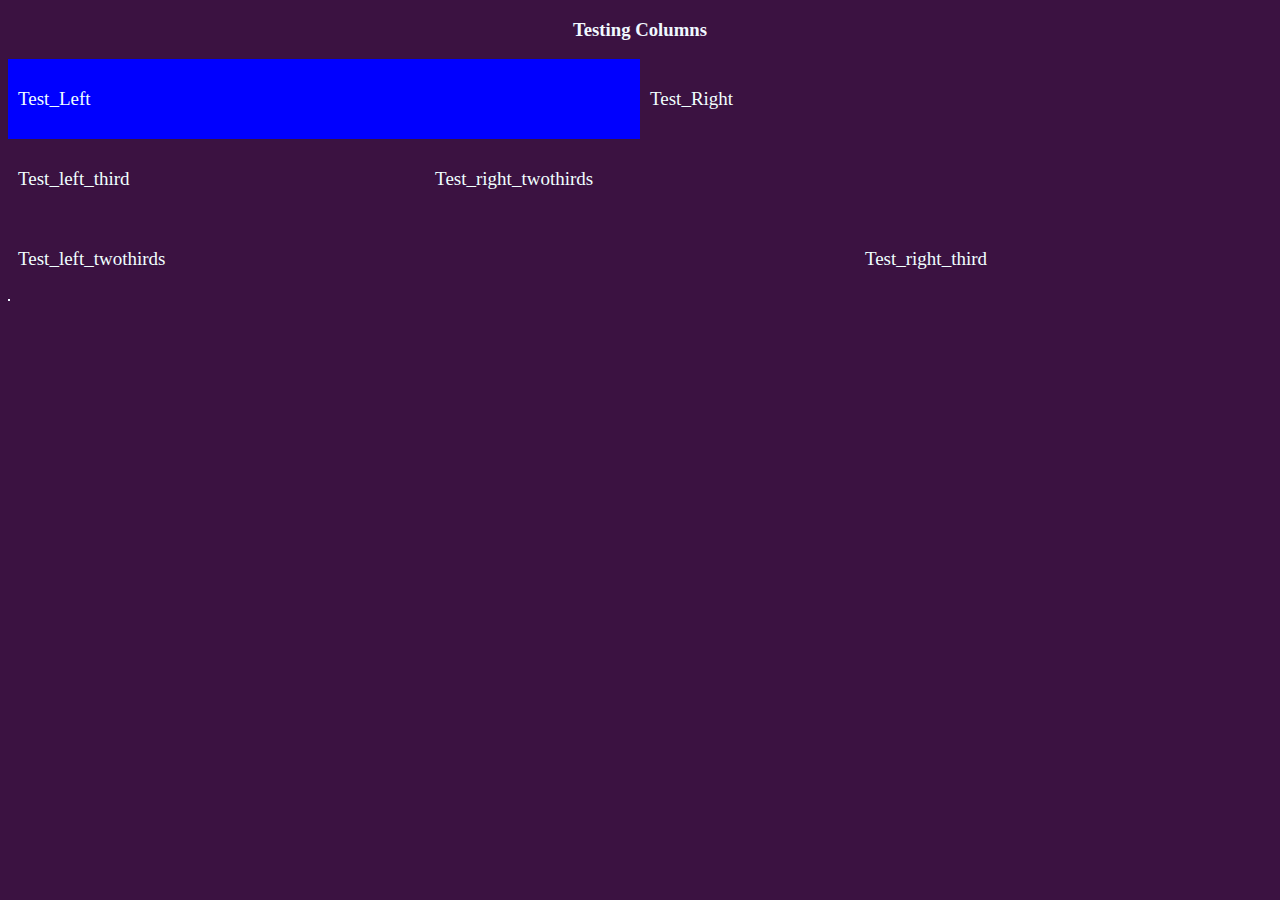
<file: testing_html.html>
<!DOCTYPE html>
<html>
<head>
    <link rel="stylesheet" href="style.css">
</head>
<body>
<table style="background-color:#3b1241;">





<div class="row">
    <h3>Testing Columns
    </h3>
    <div class="column" style="background-color:blue">
        <p>Test_Left</p>
    </div>
    <div class="column">
        <p>Test_Right</p>
    </div>
</div>

<div class="row">
    <div class="onethirdcolumn">
        <p>Test_left_third</p>
    </div>
    <div class="twothirdscolumn">
        <p>Test_right_twothirds</p>
    </div>
</div>


<div class="row">
    <div class="twothirdscolumn">
        <p>Test_left_twothirds</p>
    </div>
    <div class="onethirdcolumn">
        <p>Test_right_third</p>
    </div>
</div>



</body>
</html>
</file>
<file: style.css>
* {
  box-sizing: border-box;
}

body {
  font-size: 100%;
}

.clear { clear: both; }

hr {
  color: aliceblue;
}

ul.menu {
    list-style-type: none;
    margin: 0;
    padding: 0;
    overflow: hidden;
    background-color: #634767;
}

  ul.a {
    list-style-type: circle;
  }

  ul.b {
    list-style-type: square;
        padding: 1em
  }

li {
    color:azure;
  }
  
li a {
    float: left;
    display: block;
    color: white;
    text-align: center;
    padding: 14px 16px;
    text-decoration: none;
  }

li a:hover {
    background-color: #397e3b;
    }

li a.active {
    color: white;
    background-color:  #592960;
    }

li b {
    color:azure;
    font-size: 118.75%;
}

table, th, td {
  border:1px solid aliceblue;
}

td {color:aliceblue}

td.left {text-align: center; width: 25%;}
td.right {text-align: left; padding-left:6px;}

body {background-color:  #3b1241;}
h1 {color:aliceblue;    text-align: center;}
h2 {color:aliceblue;    text-align: center;}
h3 {color:aliceblue;    text-align: center;}
h4 {color:aliceblue;    text-align: center;}
h5 {color:aliceblue;    text-align: center;}
th {color:aliceblue;    text-align: center;}

p {
  color:azure;
  font-size: 118.75%;
}

figure_caption {
  color:azure;
  font-size:  140%;
  text-align: center;
}

p.figure_caption {
  color:azure;
  font-size:  140%;
  text-align: center;
}

row {
  min-height: 100vh;
  overflow:auto;
}

a {color:lightblue}

.column {
  float: left;
  width: 50%;
  padding: 10px;
}

.fullcolumn {
  float: left;
  width: 100%;
  padding: 10px;
}

.onethirdcolumn {
  float: left;
  width: 33%;
  padding: 10px;
}

.onethirdcolumnright {
  float: right;
  width: 33%;
  padding: 10px;
}

.twothirdscolumn {
  float: left;
  width: 67%;
  padding: 10px;
}


.thincolumn {
  float: left;
  width: 38%;
  padding: 10px;
}

.thickcolumn {
  float: left;
  width: 62%;
  padding: 10px;
}


.row:after {
    content: "";
    display: table;
    clear: both;
}
</file>
